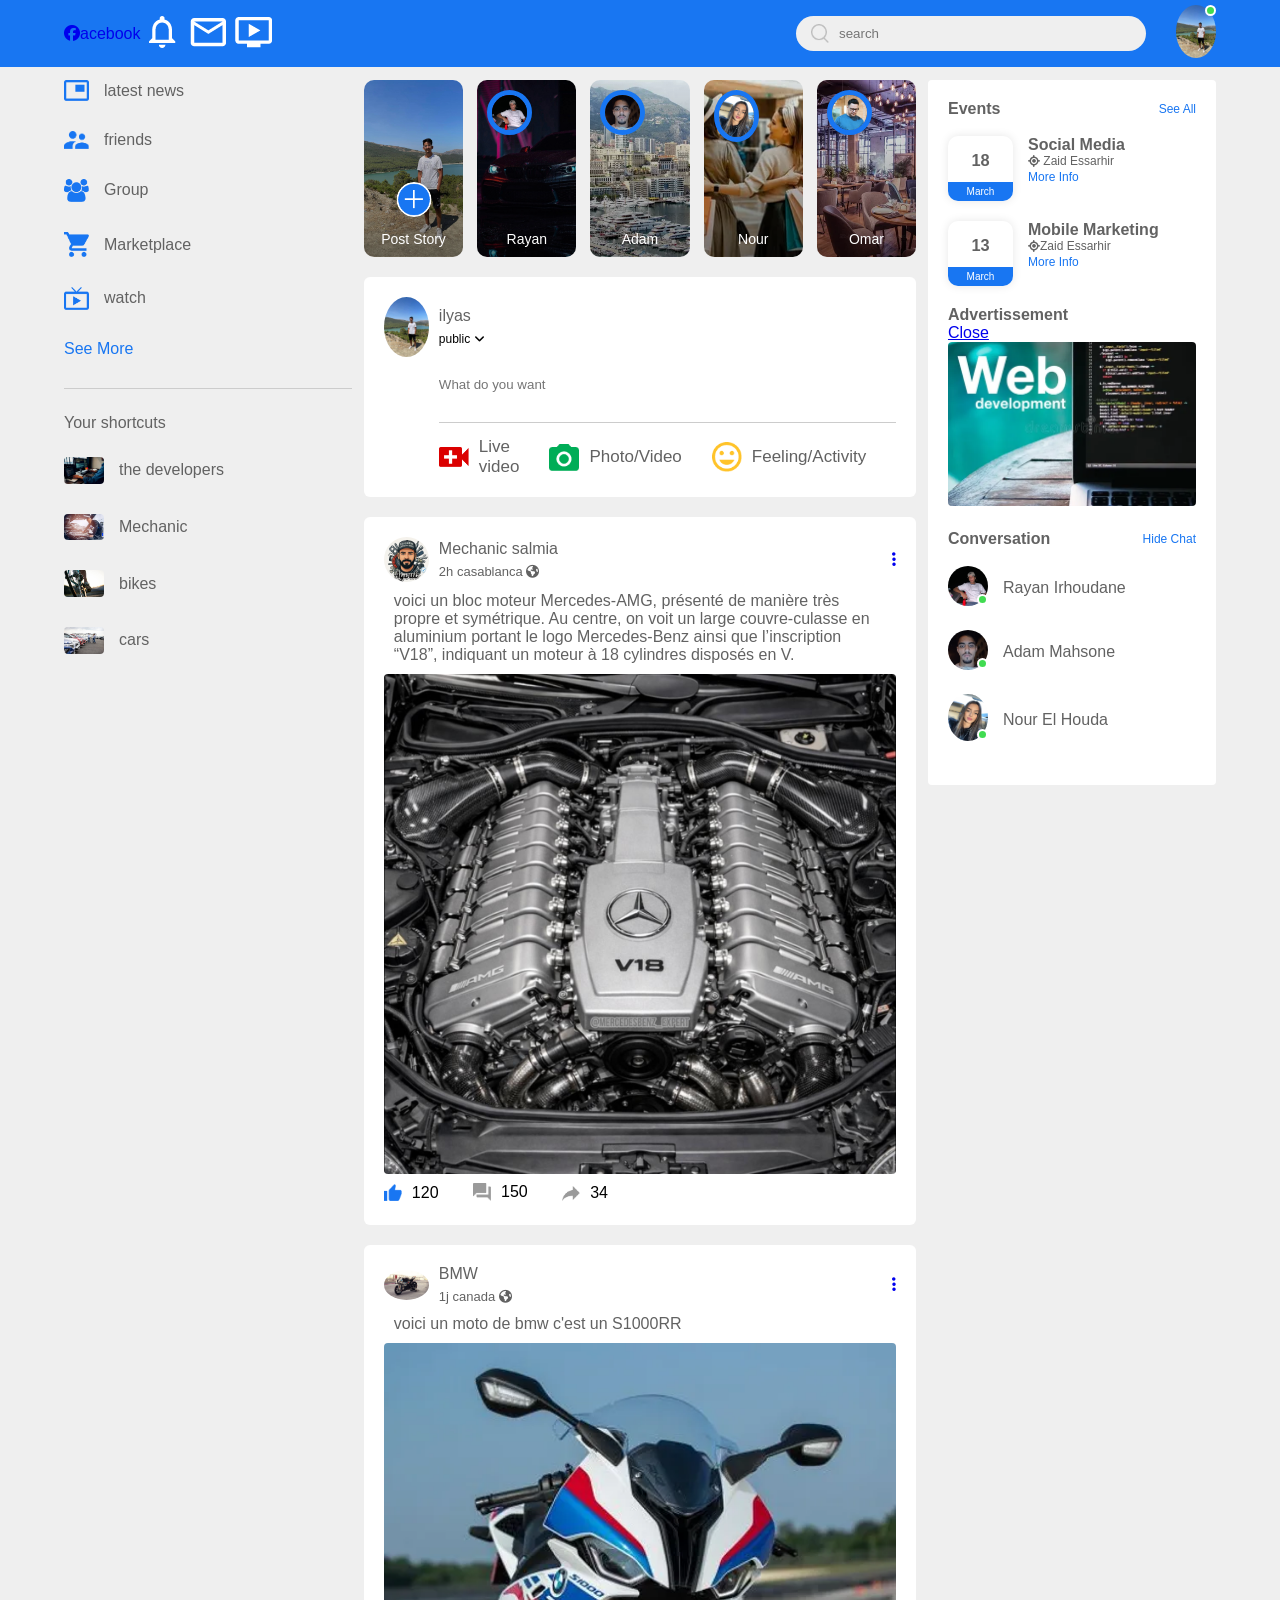
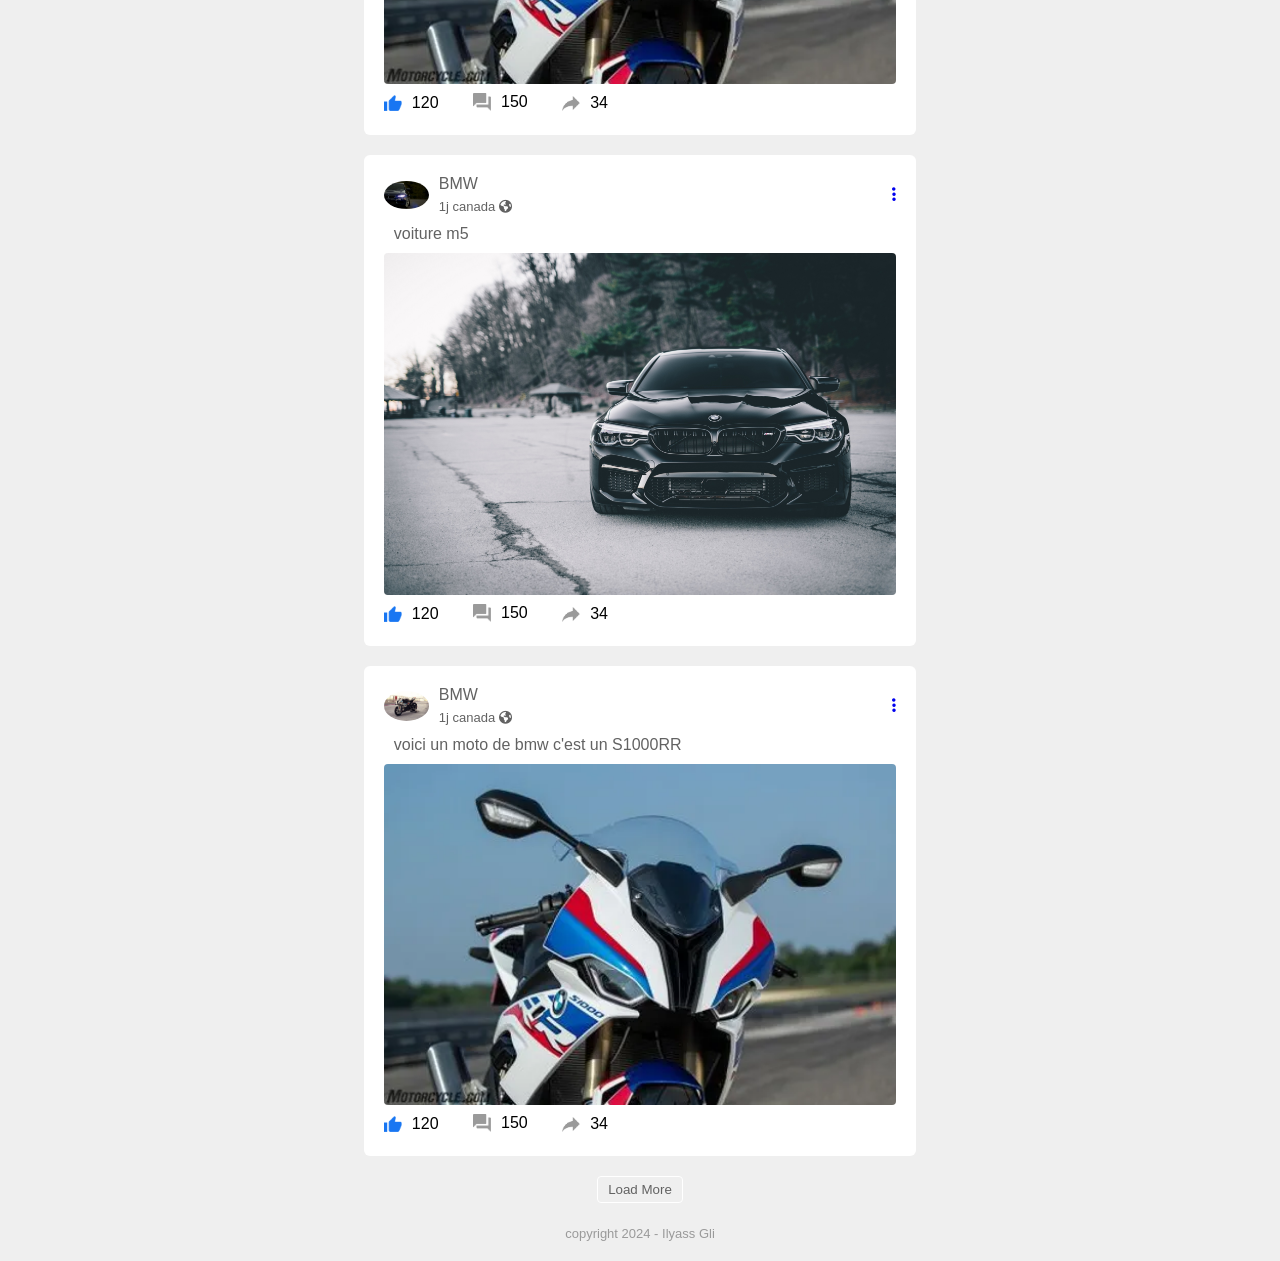
<file: index.html>
<!DOCTYPE html>
<html lang="en">
<head>
    <meta charset="UTF-8">
    <meta name="viewport" content="width=device-width, initial-scale=1.0">
    <link rel="stylesheet" href="style.css">
    <link rel="stylesheet" href="https://cdnjs.cloudflare.com/ajax/libs/font-awesome/6.4.0/css/all.min.css" integrity=""
        crossorigin="anonymous">
    <title> Social </title>
</head>
<body>
    
    <nav>
        <div class="nav-left">
            <a href="index.html">
            <i class="fa-brands fa-facebook logo"><span class="lg">acebook</span></i>
            </a>
            <ul>
                <li><img src="images/notification.png"></li>
                <li><img src="images/inbox.png"></li>
                <li><img src="images/video.png"></li>

            </ul>
        </div>
        <div class="nav-right">
            
            <div class="search-box">
                <img src="images/search.png">
                <input type="text" placeholder="search">
            </div>
            <div class="nav-user-icon online" onclick="settingsMenuToggle()">
                <img src="images/photo de profil.png" >
            </div>
        </div>
        <div class="settings-menu">
            <div id="dark-btn">
                <span></span>
            </div>

            <div class="settings-menu-inner">
            <div class="user-profile">
                <img src="images/photo de profil.png" >
                <div>
                    <p>ilyas</p>
                    <a href="profil.html">See Your Profile</a>
                </div>
            </div>
            <hr>
            <div class="user-profile">
                <img src="images/feedback.png" alt="">
                <div>
                    <p>Give Feedback</p>
                    <a href="#">help us </a>
                </div>
            </div>
            <hr> 
            <div class="settings-links">
                <img src="images/setting.png" class="settings-icon">
                <a href="#"> setting & Privacy <img src="images/arrow.png" width="10px"></a>
            </div>
             <div class="settings-links">
                <img src="images/help.png" class="settings-icon">
                <a href="#"> help & Support <img src="images/arrow.png" width="10px"></a>
            </div>
             <div class="settings-links">
                <img src="images/display.png" class="settings-icon">
                <a href="#"> Display & accessibility <img src="images/arrow.png" width="10px"></a>
            </div>
             <div class="settings-links">
                <img src="images/logout.png" class="settings-icon">
                <a href="#"> Logout <img src="images/arrow.png" width="10px"></a>
            </div>
            </div>
             
        </div>
    </nav>

   <div class="container">

    <div class="left-sidebar">
        <div class="imp-links">
            <a href="#"><img src="images/news.png" > latest news </a>
            <a href="#"><img src="images/friends.png"> friends </a>
            <a href="#"><img src="images/group.png"> Group </a>
            <a href="#"><img src="images/marketplace.png"> Marketplace </a>
            <a href="#"><img src="images/watch.png"> watch </a>
            <a href="#">See More</a>
        </div>
        <div class="shortcut-links">
            <p>Your shortcuts</p>
            <a href="#"><img src="images/shortcut.png">the developers</a>
            <a href="#"><img src="images/mechanic.jpg" id="Me">Mechanic</a>
            <a href="#"><img src="images/bikes.jpg" id="Me">bikes</a>
            <a href="#"><img src="images/cars.jpg" id="Me">cars</a>
        </div>
    </div>


    <div class="main-content">

      <div class="story-gallery">
        <div class="story story1">
            <img src="images/upload.png" alt="">
            <p>Post Story</p>
        </div>
        <div class="story story2">
            <img src="images/member-1.png" alt="">
            <p>Rayan</p>
        </div>
        <div class="story story3">
            <img src="images/member-2.png" alt="">
            <p>Adam</p>
        </div> 
        <div class="story story4">
            <img src="images/member-3.png" alt="">
            <p>Nour</p>
        </div>
        <div class="story story5">
            <img src="images/member-4.png" alt="">
            <p>Omar</p>
        </div>
      </div>


        <div class="write-post-container">
            <div class="user-profile">
                <img src="images/photo de profil.png" alt="">
                <div>
                    <p>ilyas</p>
                    <small>public <i class="fa-solid fa-angle-down"></i></small> 
                </div>
            </div>


        <div class="post-input-container">
            <textarea rows="3" placeholder="What do you want"></textarea>
            <div class="add-post-links">
                <a href="#"><img src="images/live-video.png"> Live video </a>
                <a href="#"><img src="images/photo.png"> Photo/Video</a>
                <a href="#"><img src="images/feeling.png"> Feeling/Activity </a>
            </div>
        </div>
    </div>

    <div class="post-container">
            <div class="post-row">

                <div class="user-profile">
                    <img src="images/profile-picA.jpg">
                    <div>
                        <p>Mechanic salmia</p>
                        <span> 2h casablanca <i class="fa-solid fa-earth-americas"></i> </span>
                    </div>
                </div>
                <a href="#"><i class="fas fa-ellipsis-v" ></i></a>
            </div>
        
            <p class="post-text">voici un bloc moteur Mercedes‑AMG, présenté de manière très propre et symétrique. Au centre, on voit un large couvre‑culasse en aluminium portant le logo Mercedes‑Benz ainsi que l’inscription “V18”, indiquant un moteur à 18 cylindres disposés en V.</p>
            <img src="images/mechanicsA.jpg" class="post-img">

         <div class="post-row">
            <div class="activity-icons">
                <div><img src="images/like-blue.png">120</div>
                <div><img src="images/comments.png">150</div>
                <div><img src="images/share.png">34</div>
            </div>
            <div class="post-profil-icon"> 

            </div>
         </div>
        </div>
        
        <div class="post-container">
            <div class="post-row">

                <div class="user-profile">
                    <img src="images/profile-picb.png">
                    <div>
                        <p>BMW</p>
                        <span> 1j canada <i class="fa-solid fa-earth-americas"></i> </span>
                    </div>
                </div>
                <a href="#"><i class="fas fa-ellipsis-v" ></i></a>
            </div>
        
            <p class="post-text">voici un moto de bmw c'est un S1000RR</p>
            <img src="images/feed-image-2.png" class="post-img">

         <div class="post-row">
            <div class="activity-icons">
                <div><img src="images/like-blue.png">120</div>
                <div><img src="images/comments.png">150</div>
                <div><img src="images/share.png">34</div>
            </div>
            <div class="post-profil-icon"> 

            </div>
         </div>
        </div>


                <div class="post-container">
            <div class="post-row">

                <div class="user-profile">
                    <img src="images/wp2.jpg">
                    <div>
                        <p>BMW</p>
                        <span> 1j canada <i class="fa-solid fa-earth-americas"></i> </span>
                    </div>
                </div>
                <a href="#"><i class="fas fa-ellipsis-v" ></i></a>
            </div>
        
            <p class="post-text">voiture m5</p>
            <img src="images/bmw m5.png" class="post-img">

         <div class="post-row">
            <div class="activity-icons">
                <div><img src="images/like-blue.png">120</div>
                <div><img src="images/comments.png">150</div>
                <div><img src="images/share.png">34</div>
            </div>
            <div class="post-profil-icon"> 

            </div>
         </div>
        </div>

         <div class="post-container">
            <div class="post-row">

                <div class="user-profile">
                    <img src="images/profile-picb.png">
                    <div>
                        <p>BMW</p>
                        <span> 1j canada <i class="fa-solid fa-earth-americas"></i> </span>
                    </div>
                </div>
                <a href="#"><i class="fas fa-ellipsis-v" ></i></a>
            </div>
        
            <p class="post-text">voici un moto de bmw c'est un S1000RR</p>
            <img src="images/feed-image-2.png" class="post-img">

         <div class="post-row">
            <div class="activity-icons">
                <div><img src="images/like-blue.png">120</div>
                <div><img src="images/comments.png">150</div>
                <div><img src="images/share.png">34</div>
            </div>
            <div class="post-profil-icon"> 

            </div>
         </div>
        </div>
        
    <button type="button" class="load-more-btn">Load More</button>

    </div>

    

   

    <div class="right-sidebar">
        <div class="sidebar-title">
            <h4>Events</h4>
            <a href="#"> See All</a>
        </div>
        <div class="event">
            <div class="left-event">
                <h3>18</h3>
                <span>March</span>
            </div>
            <div class="right-event">
                <h4>Social Media</h4>
                <p><i class="fa-solid fa-location-crosshairs"></i> Zaid Essarhir</p>
                <a href="#">More Info</a>
            </div>
        </div>

                <div class="event">
                    <div class="left-event">
                        <h3>13</h3>
                  
                        <span>March</span>
                    </div>
                    <div class="right-event">
                        <h4>Mobile Marketing</h4>
                        <p> <i class="fa-solid fa-location-crosshairs"></i>Zaid Essarhir </p> 
                        <a href="#">More Info</a>
                    </div>
                </div>
                <div class="sidebar-tittle">
                    <h4>Advertissement</h4>
                    <a href="#">Close</a>
                </div>
                <img src="images/advertissement web.png" class="sidebar-ads">

                <div class="sidebar-title">
                    <h4>Conversation</h4>
                    <a href="#">Hide Chat</a>
                </div>

                <div class="online-list">
                    <div class="online">
                        <img src="images/member-1.png" id="no">
                    </div>
                    <p>Rayan Irhoudane</p>
                </div>

                <div class="online-list">
                    <div class="online">
                        <img src="images/member-2.png" id="no">
                    </div>
                    <p>Adam Mahsone</p>
                </div>

                <div class="online-list">
                    <div class="online">
                        <img src="images/member-3.png" id="no">
                    </div>
                    <p>Nour El Houda</p>
                </div>





    </div>
   </div>
 <div class="footer">
    <p>copyright 2024 - Ilyass Gli</p>
 </div>  
<script src="script.js"></script>
</body>
</html>
</file>
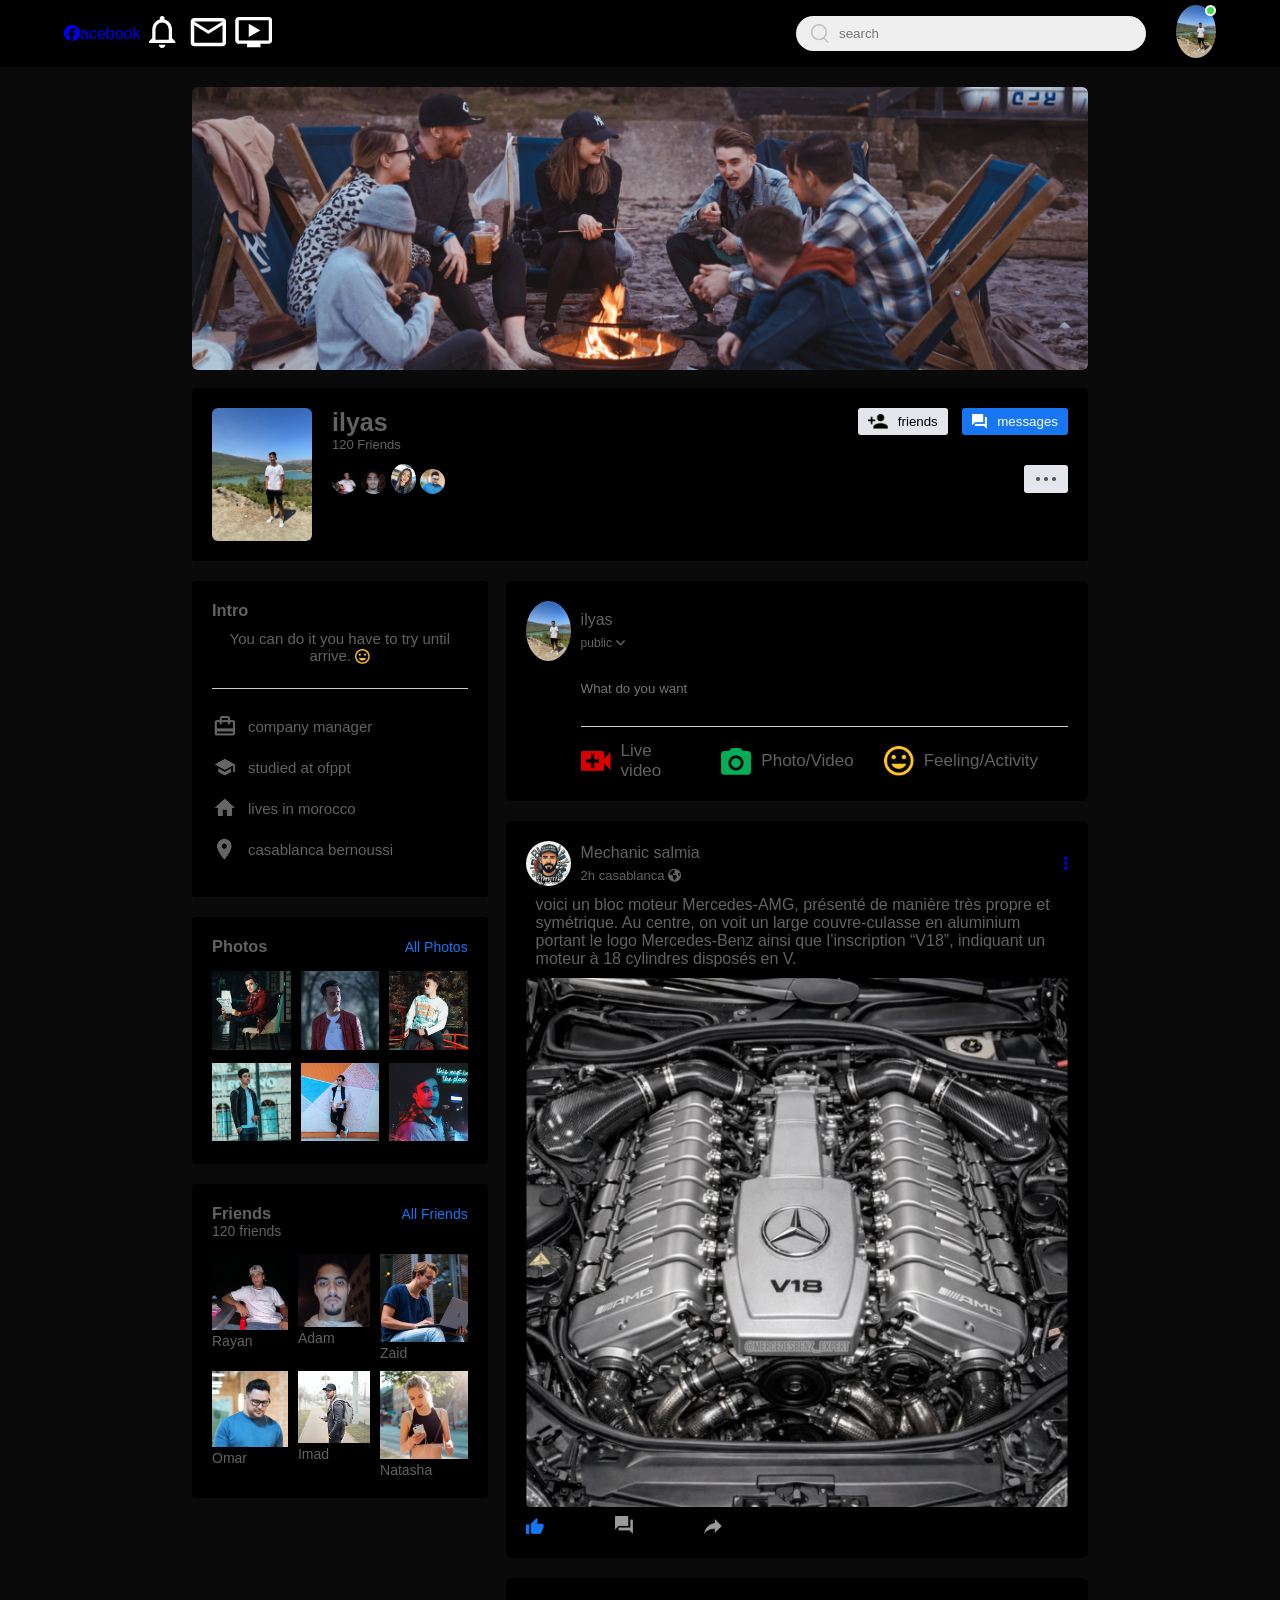
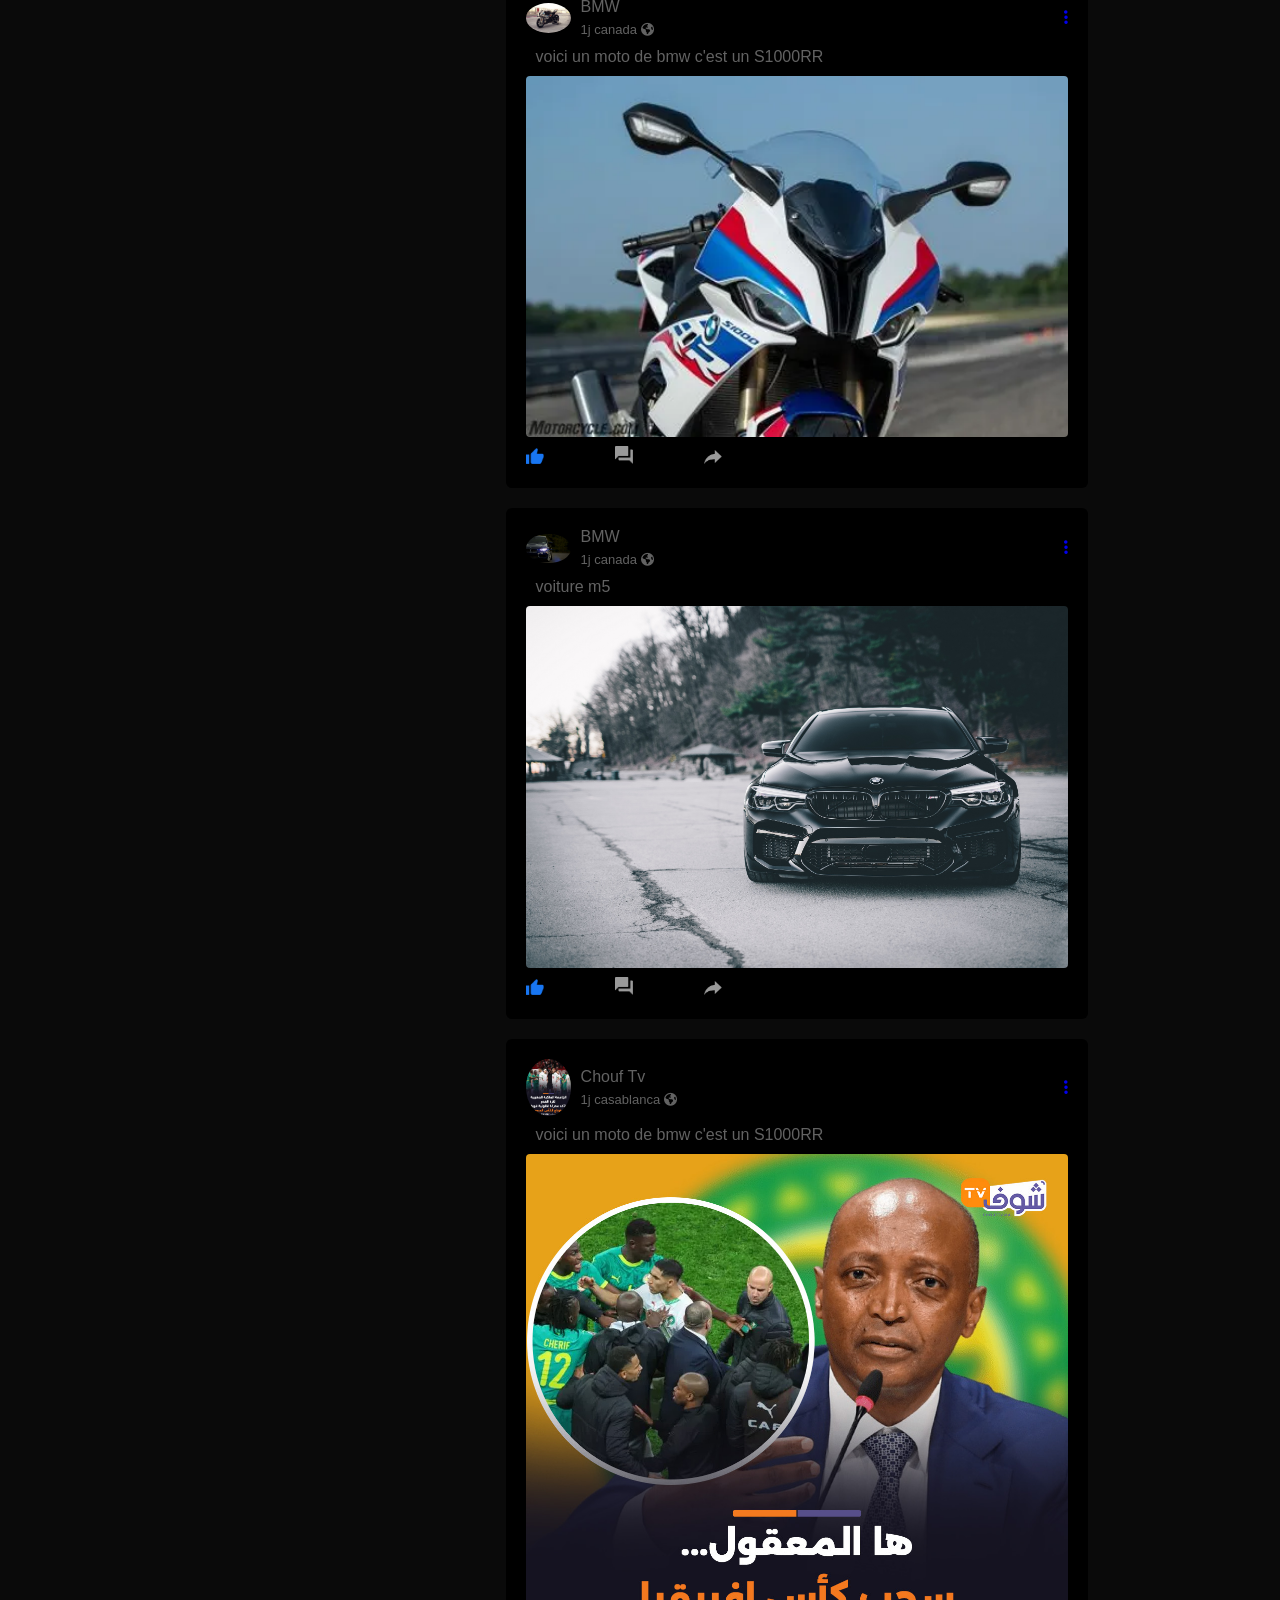
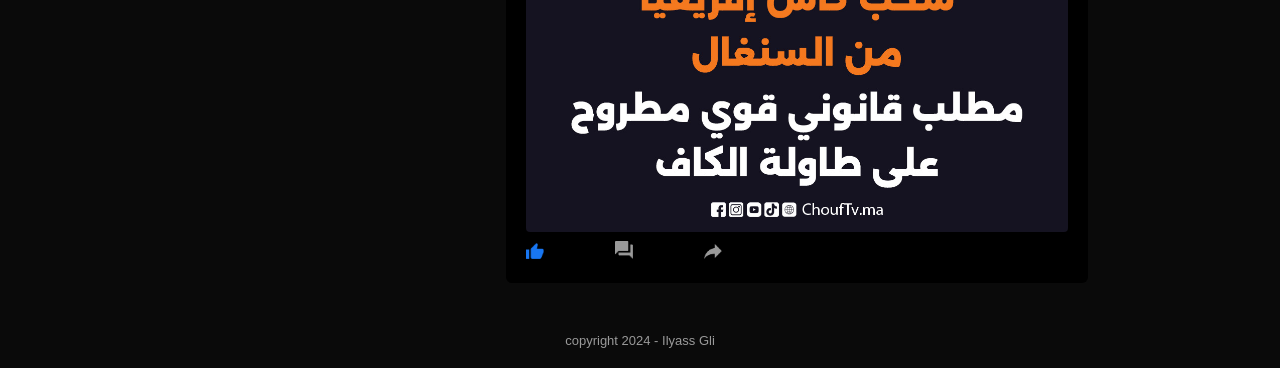
<file: profil.html>
<!DOCTYPE html>
<html lang="en">
<head>
    <meta charset="UTF-8">
    <meta name="viewport" content="width=device-width, initial-scale=1.0">
    <link rel="stylesheet" href="style.css">
    <link rel="stylesheet" href="https://cdnjs.cloudflare.com/ajax/libs/font-awesome/6.4.0/css/all.min.css" integrity=""
        crossorigin="anonymous">
    <title> profile </title>
</head>
<body>
    
    <nav>
        <div class="nav-left">
            <a href="index.html">
            <i class="fa-brands fa-facebook logo"><span class="lg">acebook</span></i>
            </a>
            <ul>

                <li><img src="images/notification.png"></li>
                <li><img src="images/inbox.png"></li>
                <li><img src="images/video.png"></li>

            </ul>
        </div>
        <div class="nav-right">
            
            <div class="search-box">
                <img src="images/search.png">
                <input type="text" placeholder="search">
            </div>
            <div class="nav-user-icon online" onclick="settingsMenuToggle()">
                <img src="images/photo de profil.png" >
            </div>
        </div>
        <div class="settings-menu">
            <div id="dark-btn">
                <span></span>
            </div>

            <div class="settings-menu-inner">
            <div class="user-profile">
                <img src="images/photo de profil.png" alt="">
                <div>
                    <p>ilyas</p>
                    <a href="#">See Your Profile</a>
                </div>
            </div>
            <hr>
            <div class="user-profile">
                <img src="images/feedback.png" alt="">
                <div>
                    <p>Give Feedback</p>
                    <a href="profil.html">help us </a>
                </div>
            </div>
            <hr> 
            <div class="settings-links">
                <img src="images/setting.png" class="settings-icon">
                <a href="#"> setting & Privacy <img src="images/arrow.png" width="10px"></a>
            </div>
             <div class="settings-links">
                <img src="images/help.png" class="settings-icon">
                <a href="#"> help & Support <img src="images/arrow.png" width="10px"></a>
            </div>
             <div class="settings-links">
                <img src="images/display.png" class="settings-icon">
                <a href="#"> Display & accessibility <img src="images/arrow.png" width="10px"></a>
            </div>
             <div class="settings-links">
                <img src="images/logout.png" class="settings-icon">
                <a href="#"> Logout <img src="images/arrow.png" width="10px"></a>
            </div>
            </div>
             
        </div>
    </nav>

    <!-----------------  profile page      ----------------->
<div class="profile-container">
    <img src="images/cover.png" class="cover-img">
    <div class="profile-details">
        <div class="pd-left">
            <div class="pd-row">
                <img src="images/photo de profil.png" class="pd-images">
                <div>
                    <h3>ilyas</h3>
                    <p>120 Friends </p>
                    <img src="images/member-1.png">
                    <img src="images/member-2.png">
                    <img src="images/member-3.png">
                    <img src="images/member-4.png">
                </div>
            </div>
        </div>
        <div class="pd-right">
        <button type="button"><img src="images/add-friends.png">friends</button>
        <button type="button"><img src="images/message.png">messages</button>
        <br>
        <a href=""><img src="images/more.png"></a>
        </div>
    </div>
    <div class="profile-info">
        <div class="info-col">
            <div class="profile-intro">
                <h3>Intro</h3>
                <p class="intro-text">You can do it you have to try until arrive. <img src="images/feeling.png" ></p>
                <hr>
                <ul>
                    <li><img src="images/profile-job.png">company manager</li>
                    <li><img src="images/profile-study.png">studied at ofppt</li>
                    <li><img src="images/profile-home.png">lives in morocco</li>
                    <li><img src="images/profile-location.png">casablanca bernoussi</li>
                    
                </ul>
            </div>

            <div class="profile-intro">
                <div class="title-box">
                    <h3>Photos</h3>
                    <a href="">All Photos</a>
                </div>
    
                <div class="photo-box">
                    <div><img src="images/photo1.png"></div>
                    <div><img src="images/photo2.png"></div>
                    <div><img src="images/photo3.png"></div>
                    <div><img src="images/photo4.png"></div>
                    <div><img src="images/photo5.png"></div>
                    <div><img src="images/photo6.png"></div>
                </div>
            </div>

            <div class="profile-intro">
                <div class="title-box">
                    <h3>Friends</h3>
                    <a href="">All Friends</a>
                </div>
                <p>120 friends</p>
                <div class="friends-box">
                    <div><img src="images/member-1.png">Rayan</div>
                    <div><img src="images/member-2.png">Adam</div>
                    <div><img src="images/member-7.png">Zaid</div>
                    <div><img src="images/member-4.png">Omar</div>
                    <div><img src="images/member-5.png">Imad</div>
                    <div><img src="images/member-6.png">Natasha</div>
                </div>
            </div>



        </div>
        <div class="post-col">
            <div class="write-post-container">
            <div class="user-profile">
                <img src="images/photo de profil.png" alt="">
                <div>
                    <p>ilyas</p>
                    <small>public <i class="fa-solid fa-angle-down"></i></small> 
                </div>
            </div>


        <div class="post-input-container">
            <textarea rows="3" placeholder="What do you want"></textarea>
            <div class="add-post-links">
                <a href="#"><img src="images/live-video.png"> Live video </a>
                <a href="#"><img src="images/photo.png"> Photo/Video</a>
                <a href="#"><img src="images/feeling.png"> Feeling/Activity </a>
            </div>
        </div>
            </div>
                <div class="post-container">
            <div class="post-row">

                <div class="user-profile">
                    <img src="images/profile-picA.jpg">
                    <div>
                        <p>Mechanic salmia</p>
                        <span> 2h casablanca <i class="fa-solid fa-earth-americas"></i> </span>
                    </div>
                </div>
                <a href="#"><i class="fas fa-ellipsis-v" ></i></a>
            </div>
        
            <p class="post-text">voici un bloc moteur Mercedes‑AMG, présenté de manière très propre et symétrique. Au centre, on voit un large couvre‑culasse en aluminium portant le logo Mercedes‑Benz ainsi que l’inscription “V18”, indiquant un moteur à 18 cylindres disposés en V.</p>
            <img src="images/mechanicsA.jpg" class="post-img">

         <div class="post-row">
            <div class="activity-icons">
                <div><img src="images/like-blue.png">120</div>
                <div><img src="images/comments.png">150</div>
                <div><img src="images/share.png">34</div>
            </div>
            <div class="post-profil-icon"> 

            </div>
         </div>
        </div>
        
        <div class="post-container">
            <div class="post-row">

                <div class="user-profile">
                    <img src="images/profile-picb.png">
                    <div>
                        <p>BMW</p>
                        <span> 1j canada <i class="fa-solid fa-earth-americas"></i> </span>
                    </div>
                </div>
                <a href="#"><i class="fas fa-ellipsis-v" ></i></a>
            </div>
        
            <p class="post-text">voici un moto de bmw c'est un S1000RR</p>
            <img src="images/feed-image-2.png" class="post-img">

         <div class="post-row">
            <div class="activity-icons">
                <div><img src="images/like-blue.png">120</div>
                <div><img src="images/comments.png">150</div>
                <div><img src="images/share.png">34</div>
            </div>
            <div class="post-profil-icon"> 

            </div>
         </div>
        </div>


                <div class="post-container">
            <div class="post-row">

                <div class="user-profile">
                    <img src="images/wp2.jpg">
                    <div>
                        <p>BMW</p>
                        <span> 1j canada <i class="fa-solid fa-earth-americas"></i> </span>
                    </div>
                </div>
                <a href="#"><i class="fas fa-ellipsis-v" ></i></a>
            </div>
        
            <p class="post-text">voiture m5</p>
            <img src="images/bmw m5.png" class="post-img">

         <div class="post-row">
            <div class="activity-icons">
                <div><img src="images/like-blue.png">120</div>
                <div><img src="images/comments.png">150</div>
                <div><img src="images/share.png">34</div>
            </div>
            <div class="post-profil-icon"> 

            </div>
         </div>
        </div>

         <div class="post-container">
            <div class="post-row">

                <div class="user-profile">
                    <img src="images/chouf tv 1.png">
                    <div>
                        <p>Chouf Tv</p>
                        <span> 1j casablanca <i class="fa-solid fa-earth-americas"></i> </span>
                    </div>
                </div>
                <a href="#"><i class="fas fa-ellipsis-v" ></i></a>
            </div>
        
            <p class="post-text">voici un moto de bmw c'est un S1000RR</p>
            <img src="images/chouf tv2.jpg" class="post-img">

         <div class="post-row">
            <div class="activity-icons">
                <div><img src="images/like-blue.png">120</div>
                <div><img src="images/comments.png">150</div>
                <div><img src="images/share.png">34</div>
            </div>
            <div class="post-profil-icon"> 

            </div>
         </div>
        </div>
        </div>
    </div>











</div>





           
 <div class="footer">
    <p>copyright 2024 - Ilyass Gli</p>
 </div>  
<script src="script.js"></script>
</body>
</html>
</file>
<file: style.css>
*{
    margin: 0;
    padding: 0;
    font-family: Arial, Helvetica, sans-serif;
    box-sizing: border-box;
}

:root{
    --body-color:#efefef;
    --nav-color:#1876f2;
    --bg-color:#fff;
    --primary-color:#edf2fc;
    --secondary-color:#212121;
}

.dark-theme{
    --body-color:#0a0a0a;
    --nav-color:#000;
    --bg-color:#000;
}

body{
    background: var(--body-color);
    transition: background 0.3s;
}

nav{
    display: flex;
    align-items: center;
    justify-content: space-between;
    background-color: var(--nav-color);
    padding: 5px 5%;
    position: sticky;
    top: 0;
    z-index: 100;
}

.logo:hover{
    font-size: 32px;
    color: white;
    margin-right: 45px;
    width: 150px;
    box-shadow: #41db51;
    transition: 1s;
    transform: scale(1.2);
    
}


.nav-left, .nav-right{
    display: flex;
    align-items: center;
}

.nav-left ul li{
    list-style: none;
    display: inline-block;
}

.nav-left ul li img :hover {
    width: 28px;
    margin: 0 15px;
}

.nav-user-icon img{
   width: 40px;
   border-radius: 50%;
   cursor: pointer;
}

.nav-user-icon{
    margin-left: 30px;
}

.search-box{
    background: #efefef;
    width: 350px;
    border-radius: 20px;
    display: flex;
    align-items: center;
    padding: 0 15px;
}

.search-box img {
    width: 18px;
}

.search-box input{
    width: 100%;
    background: transparent;
    padding: 10px;
    outline: none;
    border: 0;
}

.online{
    position: relative;
}

.online::after{
    content: '';
    width: 7px;
    height: 7px;
    border: 2px solid #fff;
    border-radius: 50%;
    background: #41db51;
    top: 0;
    right: 0;
    position: absolute;

}

.container{
    display: flex;
    justify-content: space-between;
    padding: 13px 5%;
}

.left-sidebar{
    flex-basis: 25%;
    position: sticky;
    top: 70px;
    align-self: flex-start;
  
}

.right-sidebar{
    flex-basis: 25%;
    position: sticky;
    top: 70px;
    align-self: flex-start;
    background: var(--bg-color);
    padding: 20px;
    border-radius: 4px;
    color: #626262;
}


.main-content{
    flex-basis: 47%;
}

.imp-links a, .shortcut-links a{
    text-decoration: none;
    display: flex;
    align-items: center;
    margin-bottom: 30px;
    color: #626262;
    width: fit-content;
}

.imp-links a img{
    width: 25px;
    margin-right: 15px;

}

.imp-links a:last-child{
    color: #1876f2;
}

.imp-links{
    border-bottom: 1px solid #ccc;
}

#Me{
    width: 40px;
    border-radius: 4px;
    margin-right: 15px;
}

.shortcut-links a img{
    width: 40px;
    border-radius: 4px;
    margin-right: 15px;
}

.shortcut-links p{
    margin: 25px 0;
    color: #626262;
    font-weight: 500;
}

.sidebar-title{
    display: flex;
    align-items: center;
    justify-content: space-between;
    margin-bottom: 18px;
}

.right-sidebar h4{
    font-weight: 600;
    font-size: 16px;
}

.sidebar-title a{
    text-decoration: none;
    color: #1876f2;
    font-size: 12px;
}

.event{
    display: flex;
    font-size: 14px;
    margin-bottom: 20px;
}

.left-event{
    border-radius: 10px;
    height: 65px;
    width: 65px;
    margin-right: 15px;
    padding-top: 15px;
    text-align: center;
    position: relative;
    overflow: hidden;
    box-shadow: 0 0 10px rgba(0, 0, 0, 0.1);
}

.event p{
    font-size: 12px;
}

.event a{
    font-size: 12px;
    text-decoration: none;
    color: #1876f2;
}

.left-event span{
    position: absolute;
    bottom: 0;
    left: 0;
    width: 100%;
    background: #1876f2;
    color: #fff;
    font-size: 10px;
    padding: 4px 0;
}


.sidebar-ads{
    width: 100%;
    margin-bottom: 20px;
    border-radius: 4px;
}

.online-list{
    display: flex;
    align-items: center;
    margin-bottom: 20px;
}

.online-list .online img{
    width: 40px;
    border-radius: 50%;
}

.online-list .online{
     width: 40px;
    border-radius: 50%;
    margin-right: 15px;   
}

.online-list .online::after{
    top: unset;
    bottom: 5px;
}

.story-gallery{
    display: flex;
    justify-content: space-between;
    margin-bottom: 20px;
}

.story{
    flex-basis: 18%;
    padding-top: 32%;
    position: relative;
    background-image: linear-gradient(transparent, rgba(0,0,0,0.5)) ,url(images/photo\ de\ profil.png);
    background-position: center;
    background-size: cover;
    border-radius: 10px;
}

.story img{
    position: absolute;
    width: 45px;
    border-radius: 50%;
    top: 10px;
    left: 10px;
    border: 5px solid #1876f2;
}

.story p{
    position: absolute;
    bottom: 10px;
    width: 100%;
    text-align: center;
    color: #fff;
    font-size: 14px;
}
.story1{
background-image: linear-gradient(transparent, rgba(0,0,0,0.5)),url(images/photo\ de\ profil.png);
}

.story2{
background-image:linear-gradient(transparent, rgba(0,0,0,0.5)) ,url(images/status-2.jpg);
}

.story3{
background-image:linear-gradient(transparent, rgba(0,0,0,0.5)) ,url(images/status-3.png);
}

.story4{
background-image:linear-gradient(transparent, rgba(0,0,0,0.5)) ,url(images/status-4.png);
}

.story5{
background-image:linear-gradient(transparent, rgba(0,0,0,0.5)) ,url(images/status-5.png);
}

.story.story1 img{
    top: unset;
    left: 50%;
    bottom: 40px;
    transform: translateX(-50%);
    border: 0;
    width: 35px;
}

.write-post-container{
    width: 100%;
    background: var(--bg-color);
    border-radius: 6px;
    padding: 20px;
    columns: #626262;
}

.user-profile{
    display: flex;
    align-items: center;
}

.user-profile img{
    width: 45px;
    border-radius: 50%;
    margin-right: 10px;
}

.user-profile p{
    margin-bottom: -5px;
    font-weight: 500;
    color: #626262;
}

.user-profile small{
    font-size: 12px;
}

.post-input-container{
    padding-left: 55px;
    padding-top: 20px;
}

.post-input-container textarea{
    width: 100%;
    border: 0;
    outline: 0;
    border-bottom: 1px solid #ccc;
    background: transparent;
    resize: none;
}

.add-post-links{
    display: flex;
    margin-top: 10px;
}

.add-post-links a{
    text-decoration: none;
    display: flex;
    align-items: center;
    color: #626262;
    margin-right: 30px;
    font-size: 17px;
}

.add-post-links a img{
    width: 30px;
    margin-right: 10px;
}

.post-container{
    width: 100%;
    background: var(--bg-color);
    border-radius: 6px;
    padding: 20px;
    color: #626262;
    margin: 20px 0;
}

.user-profile span{
    font-size: 13px;
    color: #626262;
}

.user-profile p{
    height: 27px;
}

.post-img{
    width: 100%;
    border-radius: 4px;
    margin-bottom: 5px;
}

.post-row{
    display: flex;
    align-items: center;
    justify-content: space-between;
}

.activity-icons div img{
    width: 18px;
    margin-right: 10px;
}

.activity-icons div{
    display: inline-flex;
    align-items: center;
    margin-right: 30px;
}

.post-text{
    padding: 10px;
}

.post-row{
    color: rgb(0, 0, 0);
}

.load-more-btn{
    display: block;
    margin: auto;
    cursor: pointer;
    padding: 5px 10px;
    border: 1px solid #fff;
    color: #626262;
    background: transparent;
    border-radius: 4px;
}

.footer{
    text-align: center;
    color: #9a9a9a;
    padding: 10px 0 20px;
    font-size: 13px;
}

.settings-menu{
    position: absolute;
    width: 90%;
    max-width: 350px;
    height: 500px;
    background: var(--bg-color);
    box-shadow: 0 0 10px rgb(0, 0, 0, 0, 0.4);
    border-radius: 4px;
    overflow: hidden;
    top: 108px;
    right: 5%;
    max-height: 0;
    transition:  max-height 0.3s;
}

.settings-menu-height{
    max-height: 450px;
}

.user-profile a {
    font-size: 12px;
    color: #1876f2;
    text-decoration: none;
}

.settings-menu-inner{
    padding: 20px;
}

.settings-menu hr{
    border: 0;
    height: 1px;
    background: #9a9a9a;
    margin: 15px 0 ;
}

.settings-links{
    display: flex;
    align-items: center;
    margin: 15px 0;
}

.settings-links .settings-icon{
    width: 38px;
    margin-right: 10px;
    border-radius: 50%;
}

.settings-links a {
    display: flex;
    flex: 1;
    align-items: center;
    justify-content: space-between;
    text-decoration: none;
    color: #626262;
}

#dark-btn{
    position: absolute;
    top: 20px;
    right: 20px;
    background: #ccc;
    width: 45px;
    border-radius: 15px;
    padding: 2px 3px;
    cursor: pointer;
    display: flex;
    transition: padding-left 0.5 , background 0,5s;
}

#dark-btn span{
    width: 18px;
    height: 18px;
    background: #fff;
    border-radius: 50%;
    display: inline-block;
}

#dark-btn.dark-btn-on{
    padding-left: 23px;
    background: #0a0a0a;
}

/*-------- profile page --------------------*/
.profile-container{
    padding: 20px 15%;
    color: #626262;
}

.cover-img{
    width: 100%;
    border-radius: 6px;
    margin-bottom: 14px;
}

.profile-details{
    background: var(--bg-color);
    padding: 20px;
    border-radius: 4px;
    display: flex;
    align-items: flex-start;
    justify-content: space-between;
}

.pd-row{
    display: flex;
    align-items: flex-start;
}

.pd-images {
    width: 100px;
    margin-right: 20px;
    border-radius: 6px;
}

.pd-row div h3{
    font-size: 25px;
    font-weight: 600;
}

.pd-row div p{
    font-size: 13px;
}

.pd-row div img{
    width: 25px;
    border-radius: 50%;
    margin-top: 12px;
}

.pd-right button{
    background: #1876f2;
    border: 0;
    outline: 0;
    padding: 6px 10px;
    display: inline-flex;
    align-items: center;
    color: #fff;
    border-radius: 3px;
    margin-left: 10px;
    cursor: pointer; 
}

.pd-right button img{
    height: 15px;
    margin-right: 10px;
}

.pd-right button:first-child{
    background: #e4e6eb;
    color: #000;
}

.pd-right{
    text-align: right;
}

.pd-right a{
    background: #e4e6eb;
    border-radius: 3px;
    padding: 12px;
    display: inline-flex;
    margin-top: 30px;
}

.pd-right a img{
    width: 20px;
}

.profile-info{
    display: flex;
    align-self:flex-start ;
    justify-content: space-between;
    margin-top: 20px;
}
.info-col{
    flex-basis: 33%;
}

.post-col{
    flex-basis: 65%;
}

.profile-intro{
    background: var(--bg-color);
    padding: 20px;
    margin-bottom: 20px;
    border-radius: 4px;
}

.profile-intro h3{
    font-weight: 600;
}

.intro-text{
    text-align: center;
    margin: 10px 0;
    font-size: 15px; 
}

.intro-text img{
    width: 15px;
    margin-bottom: -3px;
}
    
.profile-intro hr{
    border: 0;
    height: 1px;
    background: #ccc;
    margin: 24px 0;
}

.profile-intro ul li{
    list-style: none;
    font-size: 15px;
    margin: 15px 0;
    display: flex;
    align-items: center;
}

.profile-intro ul li img{
    width: 26px;
    margin-right: 10px;
}

.title-box{
    display: flex;
    align-items: center;
    justify-content: space-between;
}

.title-box a{
    text-decoration: none;
    color: #1876f2;
    font-size: 14px;
}

.photo-box{
    display: grid;
    grid-template-columns: repeat(3, auto);
    grid-gap: 10px;
    margin-top: 15px;
}


.photo-box div img{
    width: 100%;
    cursor: pointer;
}

.profile-intro{
    font-size: 14px;

}

.friends-box{
    display: grid;
    grid-template-columns: repeat(3, auto);
    grid-gap: 10px;
    margin-top: 15px;
}

.friends-box div img{
    width: 100%;
    cursor: pointer;
}

.friends-box div {
    position: relative;
}

.friends-box div p{
    position: absolute;
    bottom: 0;
    left: 0;
}

/*----------------------media query-------------------*/
@media(max-width:900px){
    .right-sidebar{
        display: none;
    }
    .left-sidebar{
        display: none;
    }
    nav{
        flex-wrap: wrap;
    }
    .search-box {
        display: none;
    }
    .logo{
        width: 110px;
        margin-right: 20px;
    }
    .nav-left ul li img{
        width: 20px;
        margin: 0 8px;
    }
    .nav-user-icon img{
        width: 30px;
    }
    .nav-user-icon{
        margin-left: 0;
    }
    .add-post-links{
        flex-wrap: wrap;
    }
    .main-content{
        flex-basis:100% ;
    }
    .story img{
        width: 20px;
        border-width: 3px;
    }
    .story p{
        font-size: 10px;
    }
    .story.story1 img{
        width: 30px;
        bottom: 30px;
    }
    .add-post-links a{
        margin-right: 12px;
        font-size: 9px;
    }
    .add-post-links a img{
        width: 16px;
        margin-right: 5px;
    }
    .post-input-container{
        padding-left: 0;
    }
}

/*-------------------------------  media query profile page---------------------*/

@media(max-width:900px){
    .profile-container{
        padding: 20px 5%;
    }
    .profile-details{
        flex-wrap: wrap;
    }
    .pd-right{
        text-align: left;
        margin-top: 15px;
    }
    .pd-right button{
        margin-left: 0;
        margin-right: 10px;
    }
    .profile-info{
        flex-wrap: wrap;
    }
    .info-col, .post-col{
        flex-basis: 100%;
    }
}
</file>
